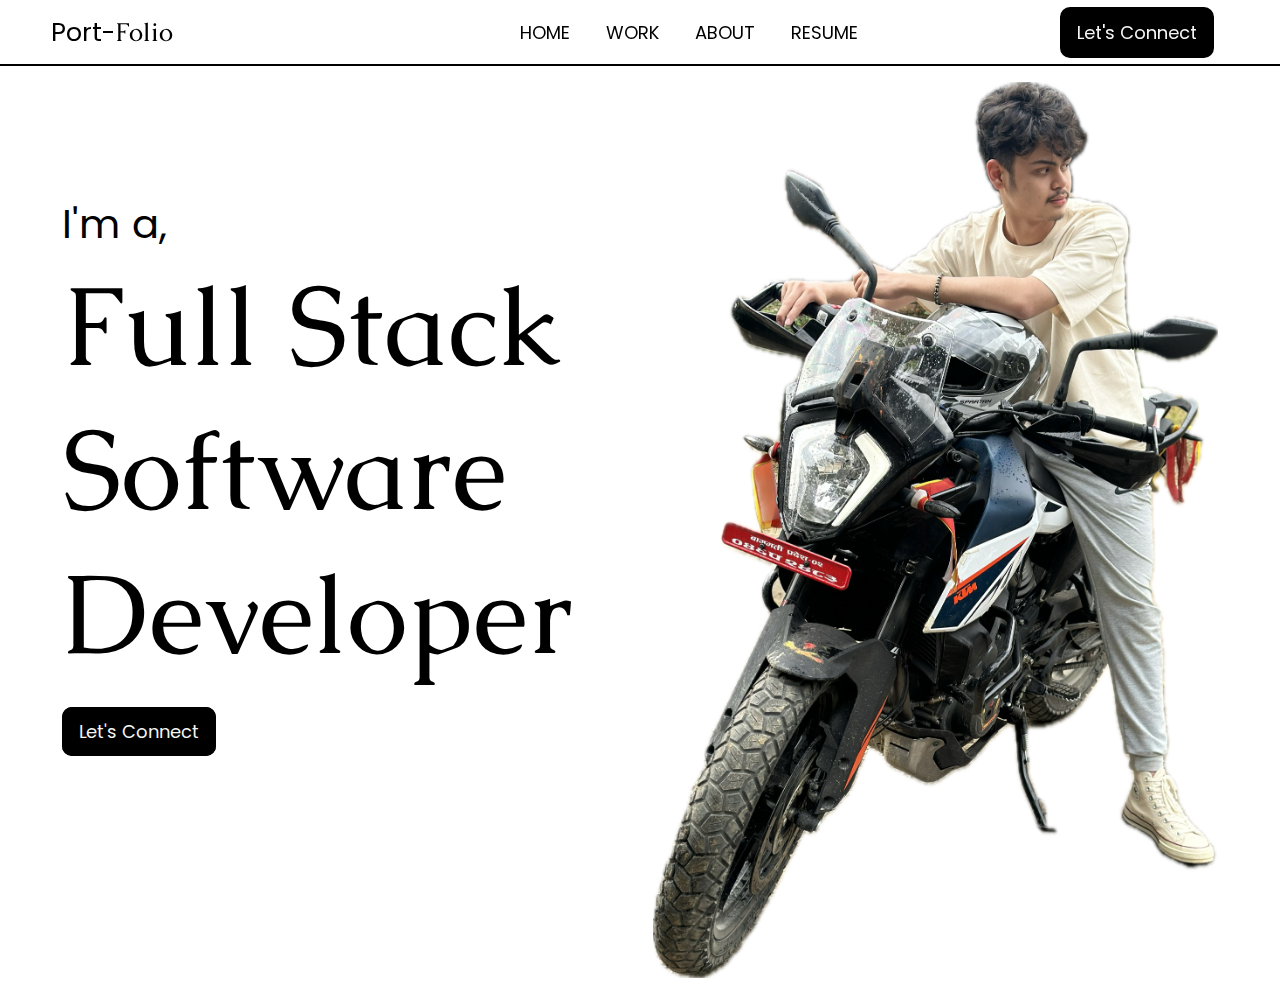
<file: fast.html>
<!DOCTYPE html>
<html lang="en">
  <head>
    <meta charset="UTF-8" />
    <meta name="viewport" content="width=device-width, initial-scale=1.0" />
    <link rel="stylesheet" href="assets/css/fast.css" />
    <link
      rel="stylesheet"
      href="https://fonts.googleapis.com/css2?family=Material+Symbols+Outlined:opsz,wght,FILL,GRAD@24,400,0,0"
    />
    <title>Practice</title>
  </head>
  <body>
    <!-- NAV BAR -->
    <section>
      <header>
        <div class="nav-logo">
          <a href="#">Port-<span>Folio</span></a>
        </div>

        <nav>
          <div class="nav-bar">
            <ul>
              <li><a href="#">Home</a></li>
              <li><a href="#">Work</a></li>
              <li><a href="#">About</a></li>
              <li><a href="#">Resume </a></li>
            </ul>
          </div>

          <div class="nav-connect">
            <a href="#">Let's Connect</a>
          </div>
        </nav>
      </header>
      <div class="line"></div>
    </section>

    <!-- HOME -->
    <section>
      <div class="home-section">
        <div class="home-main">
          I'm a,
          <div class="home">
            <div class="home1">Full Stack</div>
            <div class="home2">Software</div>
            <div class="home3">Developer</div>
          </div>
          <div class="pre-projects"><a href="#">Let's Connect</a></div>
        </div>

        <div class="home-img"><img src="assets/image/image.png" alt="" /></div>
      </div>
    </section>
  </body>
</html>
</file>
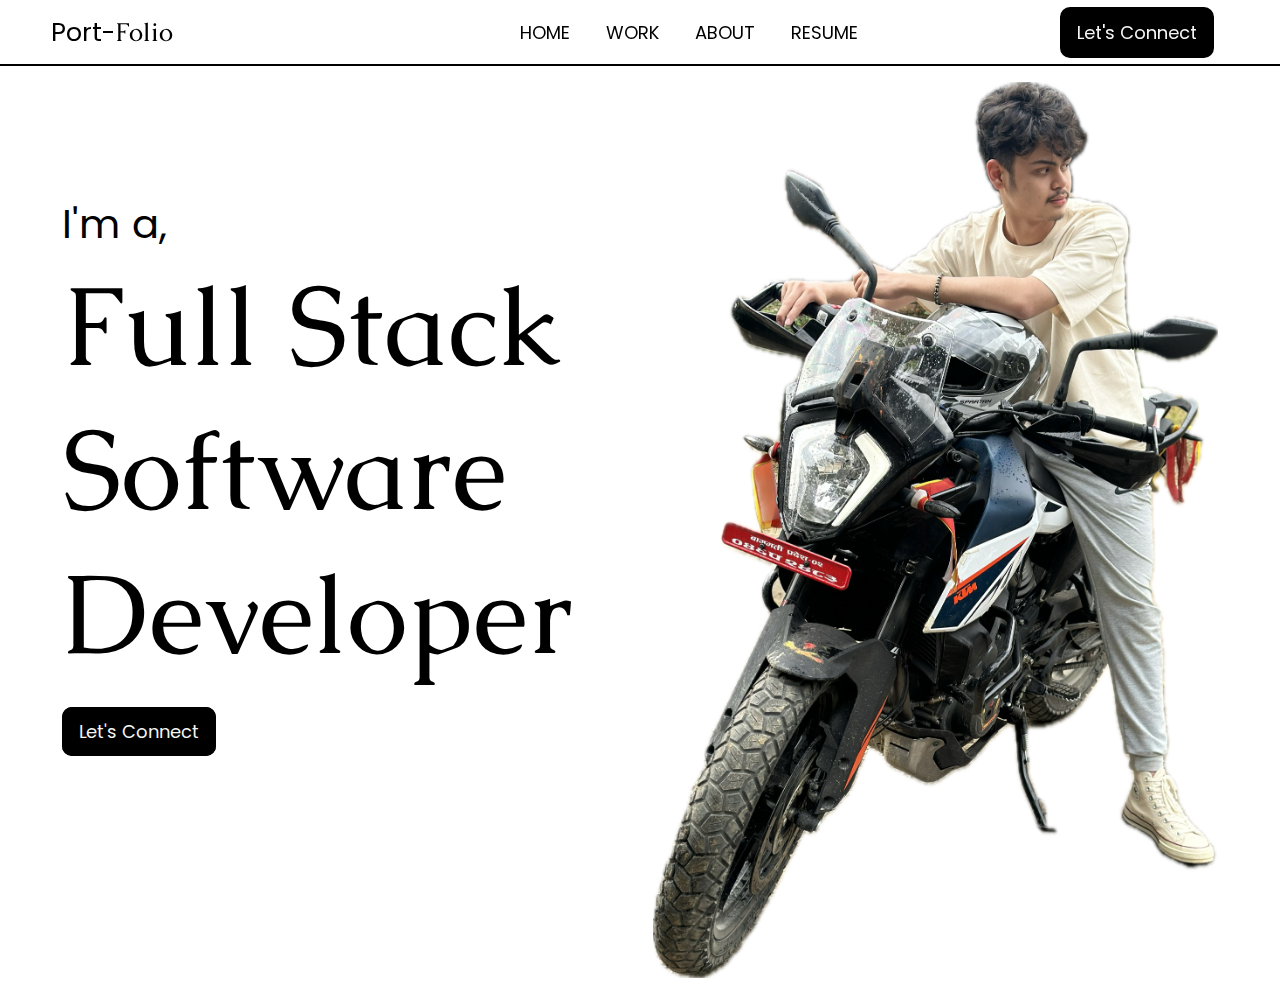
<file: Portfolio.html>
<!DOCTYPE html>
<html lang="en">
  <head>
    <meta charset="UTF-8" />
    <meta name="viewport" content="width=device-width, initial-scale=1.0" />
    <link rel="stylesheet" href="assets/css/Portfolio.css" />
    <link
      rel="stylesheet"
      href="https://fonts.googleapis.com/css2?family=Material+Symbols+Outlined:opsz,wght,FILL,GRAD@24,400,0,0"
    />
    <title>Practice</title>
  </head>
  <body>
    <!-- NAV BAR -->
    <section id="home">
      <header>
        <div class="nav-logo">
          <a href="Portfolio.html">Port-<span>Folio</span></a>
        </div>

        <nav>
          <div class="nav-bar">
            <ul>
              <li><a href="#home">Home</a></li>
              <li><a href="#work">Work</a></li>
              <li><a href="#about">About</a></li>
              <li><a href="#resume">Resume </a></li>
            </ul>
          </div>

          <div class="nav-connect">
            <a href="#lets_connect">Let's Connect</a>
          </div>
        </nav>
      </header>
      <div class="line"></div>
    </section>

    <!-- HOME -->
    <section>
      <div class="home-section">
        <div class="home-main">
          I'm a,
          <div class="home">
            <div class="home1">Full Stack</div>
            <div class="home2">Software</div>
            <div class="home3">Developer</div>
          </div>
          <div class="pre-projects">
            <a href="#lets_connect">Let's Connect</a>
          </div>
        </div>

        <div class="home-img"><img src="assets/image/image.png" alt="" /></div>
      </div>
    </section>
  </body>
</html>
</file>
<file: assets/css/fast.css>
@import url("https://fonts.googleapis.com/css2?family=Poppins:wght@400;500;600;700;800;900&display=swap");
@import url("https://fonts.googleapis.com/css2?family=Caudex:wght@700&display=swap");

* {
  padding: 0;
  margin: 0;
  box-sizing: border-box;
  list-style: none;
  text-decoration: none;
  outline: none;
  font-family: "Poppins", sans-serif;
}

/* HEADER */
header {
  position: sticky;
  top: 0;
  left: 0;
  width: 100%;
  padding: 1rem 4%;
  display: flex;
  justify-content: space-between;
  align-items: center;
  z-index: 100;
  height: 4rem;
}

nav {
  justify-content: space-between;
  align-items: center;
  width: 65%;
  display: flex;
  padding: 10px 15px;
  height: 4rem;
}

.nav-logo a {
  color: #000;
  font-size: 1.6rem;
}

.nav-logo a span {
  color: #000;
  font-size: 1.6rem;
  font-family: "Caudex", serif;
}

#checkbox {
  display: none;
}

ul {
  display: flex;
  margin-left: 1.5rem;
}

ul a {
  color: #000;
  font-size: large;
  border: none;
  padding: 10px 10px;
  border-radius: 10px;
}

.nav-bar ul li {
  /* display: inline-block; */
  right: inherit;
  text-transform: uppercase;
  margin: 0.5rem;
}

.nav-bar ul a:hover {
  background: #000;
  color: whitesmoke;
  transition: 0.3s;
}

.nav-connect a {
  display: inline-block;
  color: whitesmoke;
  font-size: large;
  border: 2px solid #000;
  padding: 10px 15px;
  border-radius: 10px;
  background: #000;
}

.nav-connect a:hover {
  background: whitesmoke;
  color: #000;
  transition: 0.3s;
}

.line {
  border: 0.01px #000 solid;
}

/* HOME */
.home-section {
  display: flex;
  justify-content: center;
}
.home-main {
  font-size: 2.5rem;
  margin: 8rem 0 0 0;
}

.home-main .home {
  font-size: 7rem;
}

.home .home1,
.home2,
.home3 {
  font-family: "Caudex", serif;
}

.pre-projects {
  font-size: large;
  margin-top: 2rem;
}

.pre-projects a {
  color: whitesmoke;
  border: 2px solid #000;
  border-radius: 10px;
  padding: 10px 15px;
  background: #000;
}

.pre-projects a:hover {
  background: whitesmoke;
  color: #000;
  transition: 0.3s;
}

.home-img img {
  height: 56rem;
  margin: 1rem 0 0 5rem;
}

/* RESPONSIVE */
@media (max-width: 1257px) {
  .home-section .home-main {
    font-size: 1.5rem;
  }

  .home-main .home {
    font-size: 6rem;
  }

  .home-img img {
    height: 50rem;
  }
}
@media (max-width: 1042px) {
  /* HEADER */
  .nav-bar {
    position: absolute;
    top: 100%;
    left: 0;
    background: #000;
    width: 100%;
    overflow: hidden;
  }

  .nav-bar a {
    color: whitesmoke;
  }

  #checkbox:checked ~ .nav-bar {
    height: 20rem;
  }

  .nav-bar li {
    display: block;
  }

  .nav-connect {
    margin-left: auto;
  }

  /* HOME */
  .home-section {
    margin-top: 2.5rem;
  }

  .home-section .home-main {
    font-size: 1.5rem;
  }

  .home-main .home {
    font-size: 5.2rem;
  }

  .home-img img {
    height: 45rem;
  }
}

@media (max-width: 968px) {
  .home-section {
    margin: 2.5rem 0 0 0;
  }

  .home-section .home-main {
    font-size: 1.5rem;
  }

  .home-main .home {
    font-size: 4.8rem;
  }
}

@media (max-width: 890px) {
  .home-section .home-main {
    font-size: 1.5rem;
  }

  .home-main .home {
    font-size: 4rem;
  }
}

@media (max-width: 830px) {
  .home-section .home-main {
    font-size: 1.2rem;
  }

  .home-main .home {
    font-size: 3.4rem;
  }

  .home-img img {
    height: 42rem;
  }
}

@media (max-width: 760px) {
  .home-section .home-main {
    font-size: 1.2rem;
  }

  .home-main .home {
    font-size: 3.1rem;
  }

  .home-img img {
    height: 40rem;
  }
}

@media (max-width: 715px) {
  .home-section .home-main {
    font-size: 1.2rem;
  }

  .home-main .home {
    font-size: 2.6rem;
  }

  .home-img img {
    height: 36rem;
  }
}

@media (max-width: 640px) {
  .home-section .home-main {
    font-size: 1.2rem;
  }

  .home-main .home {
    font-size: 2.2rem;
  }

  .home-img img {
    height: 32rem;
  }
}

@media (max-width: 568px) {
  .home-section .home-main {
    font-size: 1.2rem;
  }

  .home-main .home {
    font-size: 1.8rem;
  }

  .home-img img {
    height: 30rem;
  }

  .pre-projects {
    font-size: medium;
    margin-top: 1rem;
  }

  .pre-projects a {
    padding: 5px 10px;
  }
}

@media (max-width: 540px) {
  .home-section .home-main {
    font-size: 1.2rem;
  }

  .home-main .home {
    font-size: 1.6rem;
  }

  .home-img img {
    height: 27rem;
    margin-left: 0;
  }
  .pre-projects {
    font-size: medium;
    margin-top: 1rem;
  }

  .pre-projects a {
    padding: 5px 10px;
  }
}

@media (max-width: 430px) {
  .home-section .home-main {
    font-size: 1rem;
  }

  .home-main .home {
    font-size: 1.3rem;
  }

  .home-img img {
    height: 25rem;
  }

  .pre-projects {
    font-size: medium;
    margin-top: 1rem;
  }

  .pre-projects a {
    padding: 5px 10px;
  }
}

@media (max-width: 388px) {
  /* HEADER */
  .nav-logo a {
    font-size: 1.3rem;
  }

  .nav-logo a span {
    font-size: 1.3rem;
  }

  ul a {
    font-size: medium;
  }

  .nav-connect a {
    font-size: medium;
    padding: 6px 12px;
  }

  .nav-bar ul li {
    margin: 0;
  }

  /* HOME */
  .home-section {
    display: block;
    margin: 2rem;
  }

  .home-section .home-main {
    font-size: 1.5rem;
  }

  .home-main .home {
    font-size: 3.5rem;
  }

  .pre-projects {
    font-size: large;
    margin-top: 2rem;
  }

  .pre-projects a {
    padding: 10px 15px;
  }
  .home-img img {
    display: none;
  }
}

@media (max-width: 328px) {
  .nav-connect a {
    font-size: medium;
    padding: 5px 9px;
  }
}
</file>
<file: assets/css/Portfolio.css>
@import url("https://fonts.googleapis.com/css2?family=Poppins:wght@400;500;600;700;800;900&display=swap");
@import url("https://fonts.googleapis.com/css2?family=Caudex:wght@700&display=swap");

* {
  padding: 0;
  margin: 0;
  box-sizing: border-box;
  list-style: none;
  text-decoration: none;
  outline: none;
  font-family: "Poppins", sans-serif;
}

/* HEADER */
header {
  position: sticky;
  top: 0;
  left: 0;
  width: 100%;
  padding: 1rem 4%;
  display: flex;
  justify-content: space-between;
  align-items: center;
  z-index: 100;
  height: 4rem;
}

nav {
  justify-content: space-between;
  align-items: center;
  width: 65%;
  display: flex;
  padding: 10px 15px;
  height: 4rem;
}

.nav-logo a {
  color: #000;
  font-size: 1.6rem;
}

.nav-logo a span {
  color: #000;
  font-size: 1.6rem;
  font-family: "Caudex", serif;
}

#checkbox {
  display: none;
}

ul {
  display: flex;
  margin-left: 1.5rem;
}

ul a {
  color: #000;
  font-size: large;
  border: none;
  padding: 10px 10px;
  border-radius: 10px;
}

.nav-bar ul li {
  /* display: inline-block; */
  right: inherit;
  text-transform: uppercase;
  margin: 0.5rem;
}

.nav-bar ul a:hover {
  background: #000;
  color: whitesmoke;
  transition: 0.3s;
}

.nav-connect a {
  display: inline-block;
  color: whitesmoke;
  font-size: large;
  border: 2px solid #000;
  padding: 10px 15px;
  border-radius: 10px;
  background: #000;
}

.nav-connect a:hover {
  background: whitesmoke;
  color: #000;
  transition: 0.3s;
}

.line {
  border: 0.01px #000 solid;
}

/* HOME */
.home-section {
  display: flex;
  justify-content: center;
}
.home-main {
  font-size: 2.5rem;
  margin: 8rem 0 0 0;
}

.home-main .home {
  font-size: 7rem;
}

.home .home1,
.home2,
.home3 {
  font-family: "Caudex", serif;
}

.pre-projects {
  font-size: large;
  margin-top: 2rem;
}

.pre-projects a {
  color: whitesmoke;
  border: 2px solid #000;
  border-radius: 10px;
  padding: 10px 15px;
  background: #000;
}

.pre-projects a:hover {
  background: whitesmoke;
  color: #000;
  transition: 0.3s;
}

.home-img img {
  height: 56rem;
  margin: 1rem 0 0 5rem;
}

/* RESPONSIVE */
@media (max-width: 1257px) {
  .home-section .home-main {
    font-size: 1.5rem;
  }

  .home-main .home {
    font-size: 6rem;
  }

  .home-img img {
    height: 50rem;
  }
}
@media (max-width: 1042px) {
  /* HEADER */
  .nav-bar {
    position: absolute;
    top: 100%;
    left: 0;
    background: #000;
    width: 100%;
    overflow: hidden;
  }

  .nav-bar a {
    color: whitesmoke;
  }

  #checkbox:checked ~ .nav-bar {
    height: 20rem;
  }
  .nav-connect {
    margin-left: auto;
  }

  /* HOME */
  .home-section {
    margin-top: 2.5rem;
  }

  .home-section .home-main {
    font-size: 1.5rem;
  }

  .home-main .home {
    font-size: 5.2rem;
  }

  .home-img img {
    height: 45rem;
  }
}

@media (max-width: 968px) {
  .home-section {
    margin: 2.5rem 0 0 0;
  }

  .home-section .home-main {
    font-size: 1.5rem;
  }

  .home-main .home {
    font-size: 4.8rem;
  }
}

@media (max-width: 890px) {
  .home-section .home-main {
    font-size: 1.5rem;
  }

  .home-main .home {
    font-size: 4rem;
  }
}

@media (max-width: 830px) {
  .home-section .home-main {
    font-size: 1.2rem;
  }

  .home-main .home {
    font-size: 3.4rem;
  }

  .home-img img {
    height: 42rem;
  }
}

@media (max-width: 760px) {
  .home-section .home-main {
    font-size: 1.2rem;
  }

  .home-main .home {
    font-size: 3.1rem;
  }

  .home-img img {
    height: 40rem;
  }
}

@media (max-width: 715px) {
  .home-section .home-main {
    font-size: 1.2rem;
  }

  .home-main .home {
    font-size: 2.6rem;
  }

  .home-img img {
    height: 36rem;
  }
}

@media (max-width: 640px) {
  .home-section .home-main {
    font-size: 1.2rem;
  }

  .home-main .home {
    font-size: 2.2rem;
  }

  .home-img img {
    height: 32rem;
  }
}

@media (max-width: 568px) {
  .home-section .home-main {
    font-size: 1.2rem;
  }

  .home-main .home {
    font-size: 1.8rem;
  }

  .home-img img {
    height: 30rem;
  }

  .pre-projects {
    font-size: medium;
    margin-top: 1rem;
  }

  .pre-projects a {
    padding: 5px 10px;
  }
}

@media (max-width: 540px) {
  .home-section .home-main {
    font-size: 1.2rem;
  }

  .home-main .home {
    font-size: 1.6rem;
  }

  .home-img img {
    height: 27rem;
    margin-left: 0;
  }
  .pre-projects {
    font-size: medium;
    margin-top: 1rem;
  }

  .pre-projects a {
    padding: 5px 10px;
  }
}

@media (max-width: 430px) {
  .home-section .home-main {
    font-size: 1rem;
  }

  .home-main .home {
    font-size: 1.3rem;
  }

  .home-img img {
    height: 25rem;
  }

  .pre-projects {
    font-size: medium;
    margin-top: 1rem;
  }

  .pre-projects a {
    padding: 5px 10px;
  }
}

@media (max-width: 388px) {
  /* HEADER */
  .nav-logo a {
    font-size: 1.3rem;
  }

  .nav-logo a span {
    font-size: 1.3rem;
  }

  ul a {
    font-size: medium;
  }

  .nav-connect a {
    font-size: medium;
    padding: 6px 12px;
  }

  .nav-bar ul li {
    margin: 0;
  }

  /* HOME */
  .home-section {
    display: block;
    margin: 2rem;
  }

  .home-section .home-main {
    font-size: 1.5rem;
  }

  .home-main .home {
    font-size: 3.5rem;
  }

  .pre-projects {
    font-size: large;
    margin-top: 2rem;
  }

  .pre-projects a {
    padding: 10px 15px;
  }
  .home-img img {
    display: none;
  }
}

@media (max-width: 328px) {
  .nav-connect a {
    font-size: medium;
    padding: 5px 9px;
  }
}
</file>
